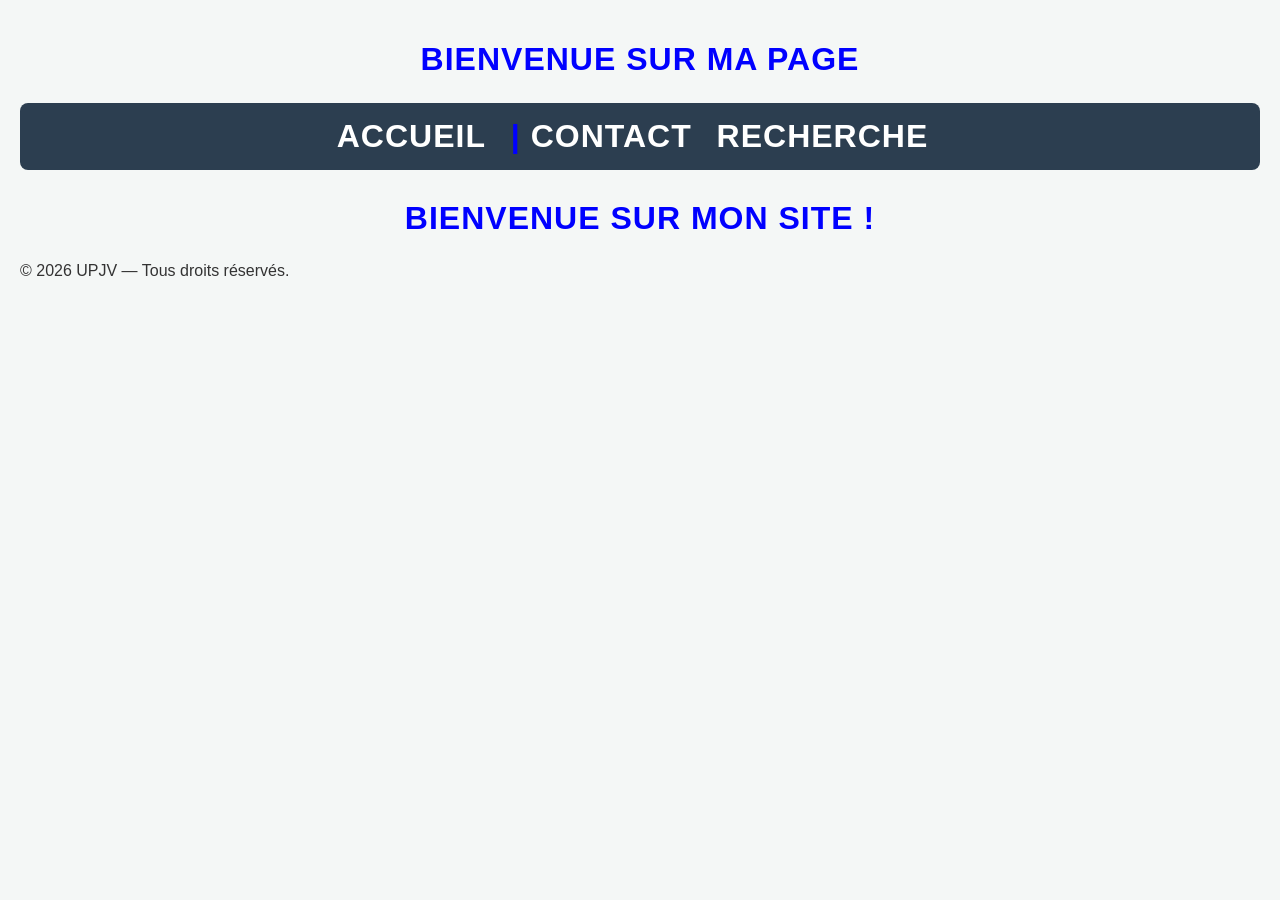
<file: index.html>
<!DOCTYPE html>
<html lang="fr">
<head>
    <meta charset="UTF-8">
    <meta name="viewport" content="width=device-width, initial-scale=1.0">
    <title>Mon Projet</title>
    <link rel="stylesheet" href="css/ligne.css">
    <h1>Bienvenue sur ma page<h1>
</head>
<body>

    <nav>
        <a href="index.html">Accueil</a> | 
        <a href="contact.html">Contact</a>
        <a href="https://google.fr">Recherche</a>

    </nav>

    <h1 class="bienvenue">Bienvenue sur mon site !</h1>
    <div class="site-footer">
    <p>&copy; 2026 UPJV — Tous droits réservés.</p>
    </div>
</body>
</html>
</file>
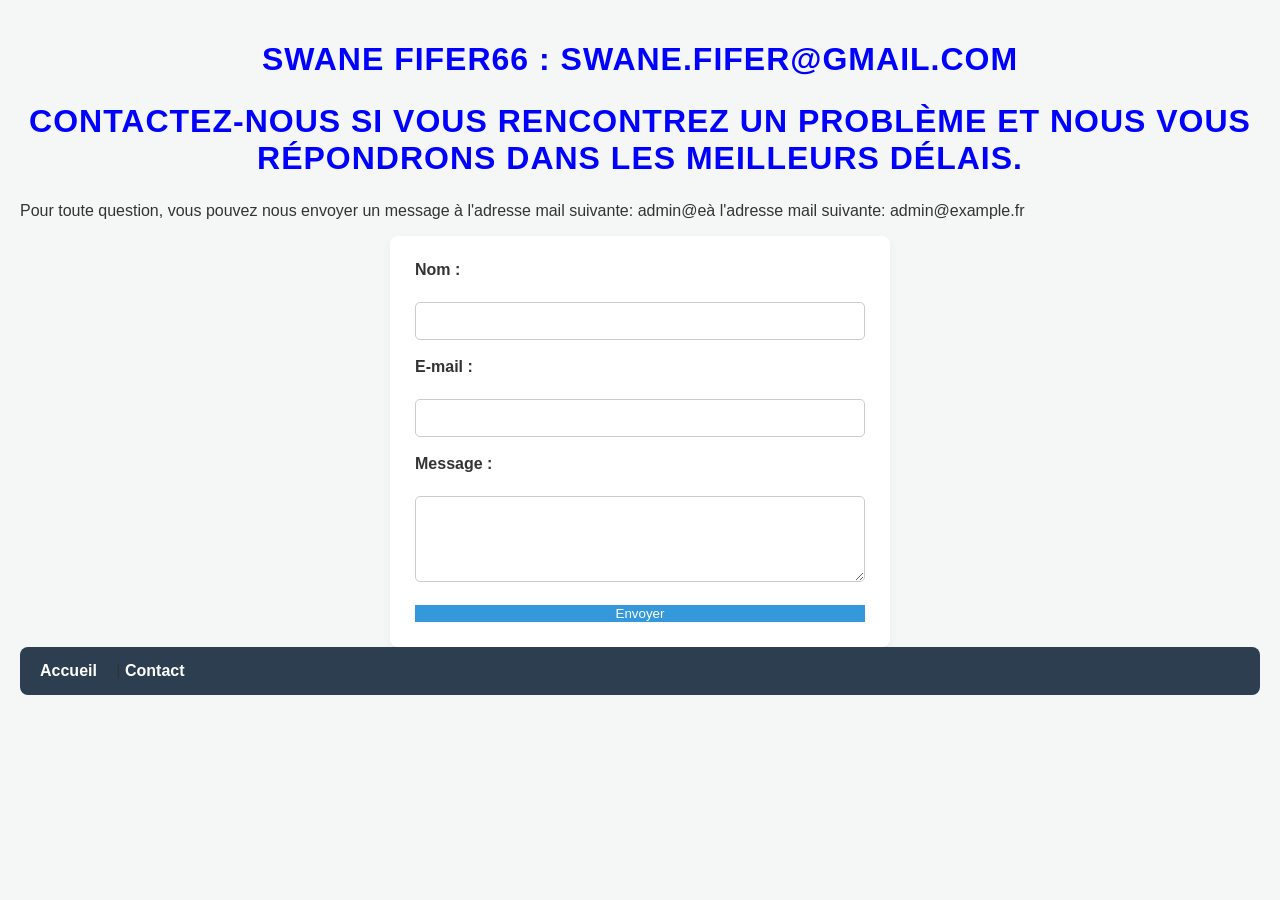
<file: contact.html>
<!DOCTYPE html>
<html lang="fr">
<head>
    <meta charset="UTF-8">
    <meta name="viewport" content="width=device-width, initial-scale=1.0">
    <title>Contact</title>
    <link rel="stylesheet" href="css/ligne.css">
    <h1>Swane FIFER66 : swane.fifer@gmail.com<h1>
</head>
<body>

    <h1>Contactez-nous si vous rencontrez un problème et nous vous répondrons dans les meilleurs délais.</h1>


    <p>Pour toute question, vous pouvez nous envoyer un message à l'adresse mail suivante: admin@eà l'adresse mail suivante: admin@example.fr</p>


    <form action="#" method="post">
        <div>
            <label for="nom">Nom :</label><br>
            <input type="text" id="nom" name="nom" required>
        </div>
        <br>
        <div>
            <label for="email">E-mail :</label><br>
            <input type="email" id="email" name="email" required>
        </div>
        <br>
        <div>
            <label for="message">Message :</label><br>
            <textarea id="message" name="message" rows="4" required></textarea>
        </div>
        <br>
        <button type="submit">Envoyer</button>
    </form>
    
    <nav>
    <a href="index.html">Accueil</a> | 
    <a href="contact.html">Contact</a>
    </nav>
</body>
</html>
</file>
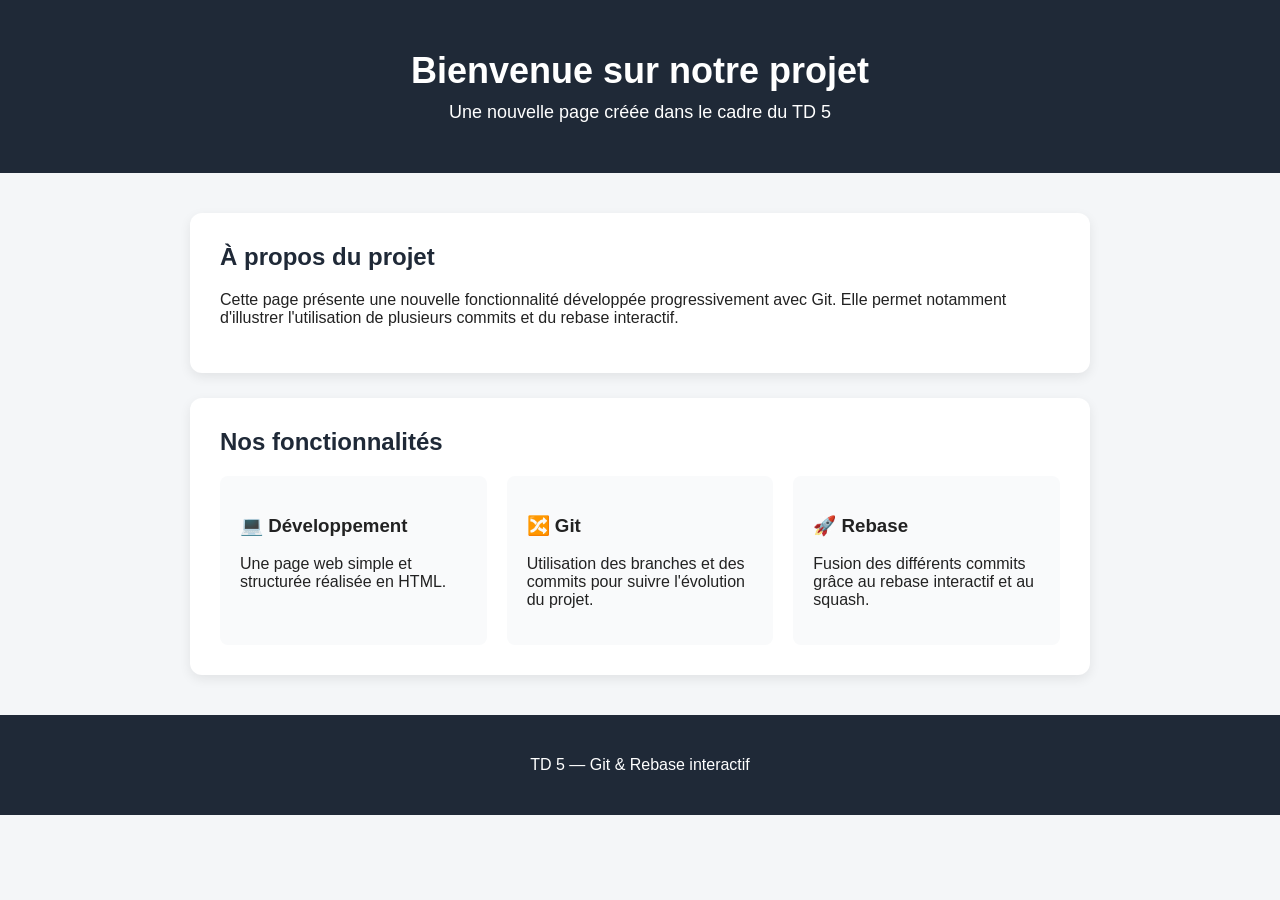
<file: nouvelle-page.html>
<!DOCTYPE html>
<html lang="fr">
<head>
    <meta charset="UTF-8">
    <meta name="viewport" content="width=device-width, initial-scale=1.0">
    <title>Notre projet</title>

    <style>
        body {
            margin: 0;
            font-family: Arial, sans-serif;
            background-color: #f4f6f8;
            color: #222;
        }

        header {
            background-color: #1f2937;
            color: white;
            text-align: center;
            padding: 50px 20px;
        }

        header h1 {
            margin: 0 0 10px;
            font-size: 36px;
        }

        header p {
            margin: 0;
            font-size: 18px;
        }

        main {
            max-width: 900px;
            margin: 40px auto;
            padding: 0 20px;
        }

        .card {
            background-color: white;
            padding: 30px;
            margin-bottom: 25px;
            border-radius: 12px;
            box-shadow: 0 4px 12px rgba(0, 0, 0, 0.08);
        }

        .card h2 {
            margin-top: 0;
            color: #1f2937;
        }

        .features {
            display: flex;
            gap: 20px;
            flex-wrap: wrap;
        }

        .feature {
            flex: 1;
            min-width: 200px;
            padding: 20px;
            background-color: #f9fafb;
            border-radius: 8px;
        }

        footer {
            text-align: center;
            padding: 25px;
            background-color: #1f2937;
            color: white;
        }
    </style>
</head>

<body>

    <header>
        <h1>Bienvenue sur notre projet</h1>
        <p>Une nouvelle page créée dans le cadre du TD 5</p>
    </header>

    <main>

        <section class="card">
            <h2>À propos du projet</h2>
            <p>
                Cette page présente une nouvelle fonctionnalité développée
                progressivement avec Git. Elle permet notamment d'illustrer
                l'utilisation de plusieurs commits et du rebase interactif.
            </p>
        </section>

        <section class="card">
            <h2>Nos fonctionnalités</h2>

            <div class="features">

                <div class="feature">
                    <h3>💻 Développement</h3>
                    <p>
                        Une page web simple et structurée réalisée en HTML.
                    </p>
                </div>

                <div class="feature">
                    <h3>🔀 Git</h3>
                    <p>
                        Utilisation des branches et des commits pour suivre
                        l'évolution du projet.
                    </p>
                </div>

                <div class="feature">
                    <h3>🚀 Rebase</h3>
                    <p>
                        Fusion des différents commits grâce au rebase interactif
                        et au squash.
                    </p>
                </div>

            </div>
        </section>

    </main>

    <footer>
        <p>TD 5 — Git &amp; Rebase interactif</p>
    </footer>

</body>
</html>
</file>
<file: css/ligne.css>
* {
    box-sizing: border-box;
    font-family: 'Segoe UI', Tahoma, Geneva, Verdana, sans-serif;
}

body {
    background-color: #f4f7f6;
    color: #333;
    margin: 0;
    padding: 20px;
}

/* Barre de navigation */
nav {
    background-color: #2c3e50;
    padding: 15px 20px;
    border-radius: 8px;
    margin-bottom: 30px;
}

nav a {
    color: #ffffff;
    text-decoration: none;
    font-weight: 600;
    margin-right: 15px;
    transition: color 0.2s;
}

nav a:hover {
    color: #3498db;
}

/* Titres */
h1 {
    color: blue ;
    text-align: center;
    text-transform: uppercase;
    letter-spacing: 1px;
    margin-bottom: 25px;
}

/* Conteneur principal / Formulaire */
form, .container {
    max-width: 500px;
    margin: 0 auto;
    background: #ffffff;
    padding: 25px;
    border-radius: 8px;
    box-shadow: 0 4px 10px rgba(0, 0, 0, 0.05);
}

/* Champs du formulaire */
label {
    display: block;
    margin-bottom: 5px;
    font-weight: bold;
}

input[type="text"],
input[type="email"],
textarea {
    width: 100%;
    padding: 10px;
    border: 1px solid #ccc;
    border-radius: 5px;
    font-size: 14px;
}

input:focus, textarea:focus {
    outline: none;
    border-color: #3498db;
}

/* Bouton */
button {
    width: 100%;
    background-color: #3498db;
    color: white;
    border: none;

/* Style du pied de page */
.site-footer {
    background-color: #1a252f; /* Bleu foncé élégant */
    color: #ecf0f1;            /* Texte clair */
    text-align: center;
    padding: 20px 0;
    font-family: 'Segoe UI', Tahoma, Geneva, Verdana, sans-serif;
    font-size: 0.95rem;
    border-top: 4px solid #3498db; /* Ligne d'accentuation bleue */
    box-shadow: 0 -2px 10px rgba(0, 0, 0, 0.1);
}

.footer-content {
    max-width: 1200px;
    margin: 0 auto;
    color: blue;
    padding: 0 15px;
}

.footer-content p {
    margin: 0;
    letter-spacing: 0.5px;
    font-weight: 501;
}
</file>
